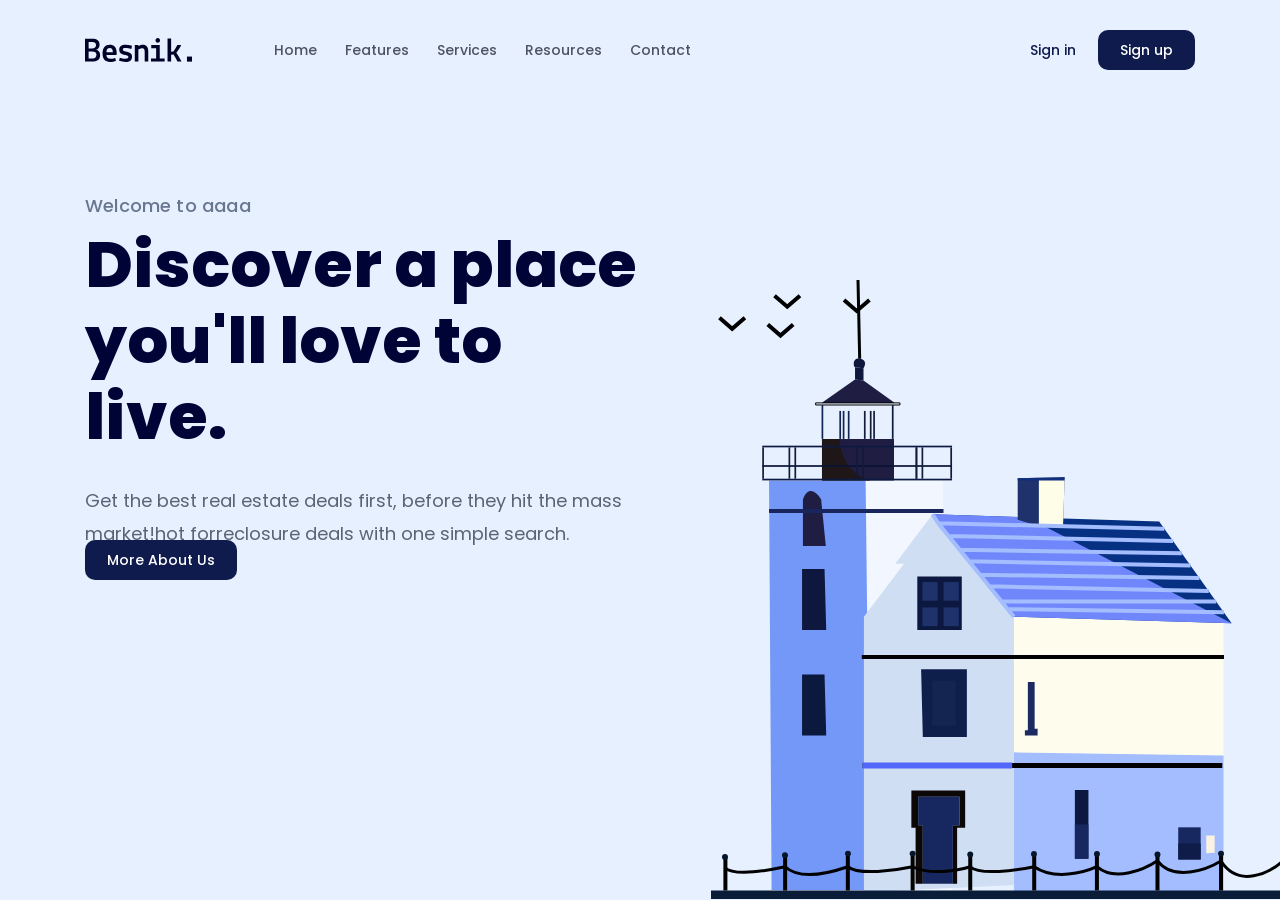
<file: index.html>
<!DOCTYPE html>
<html lang="en">
<head>
    <meta charset="UTF-8">
    <meta name="viewport" content="width=device-width, initial-scale=1.0">
    <title>Project pratice</title>
    <link rel="stylesheet" href="./assets/css/reset.css">
    <link rel="stylesheet" href="./assets/fonts/stylesheet.css">
    <link rel="stylesheet" href="./assets/css/styles.css">
    
</head>
<body>
    <main>
        <!-- header -->
        <header class="header">
            <div class="content">
                <nav class="navbar">
                    <!-- logo -->
                    <img src="./assets/images/Logo.svg" alt="Logo cua thuong hieu">
                    <!-- Navigation -->
                    <ul>
                        <li><a href="#!">Home</a></li>
                        <li><a href="#!">Features</a></li>
                        <li><a href="#!">Services</a></li>
                        <li><a href="#!">Resources</a></li>
                        <li><a href="#!">Contact</a></li>
                    </ul>
                    <!-- action -->
                    <div class="actions">
                        <a href="#!" class="action-link">Sign in</a>
                        <a href="#!" class="btn action-btn">Sign up</a>
                    </div>
                </nav>

                <div class="hero">
                    <div class="info">
                        <p class="sub-title">Welcome to aaaa</p>
                        <h1 class="title">Discover a place you'll love to live.</h1>
                        <p class="desc">Get the best real estate deals first, 
                        before they hit the mass market!hot forreclosure deals with one simple search.</p>
                        <!-- call to action -->
                        <a href="" class="btn hero-cta">More About Us</a>
                    </div> 
                    <img src="./assets/images/hero-image.svg" alt="" class="hero-img">
                </div>
            </div>
        </header>
    </main>
</body>
</html>
</file>
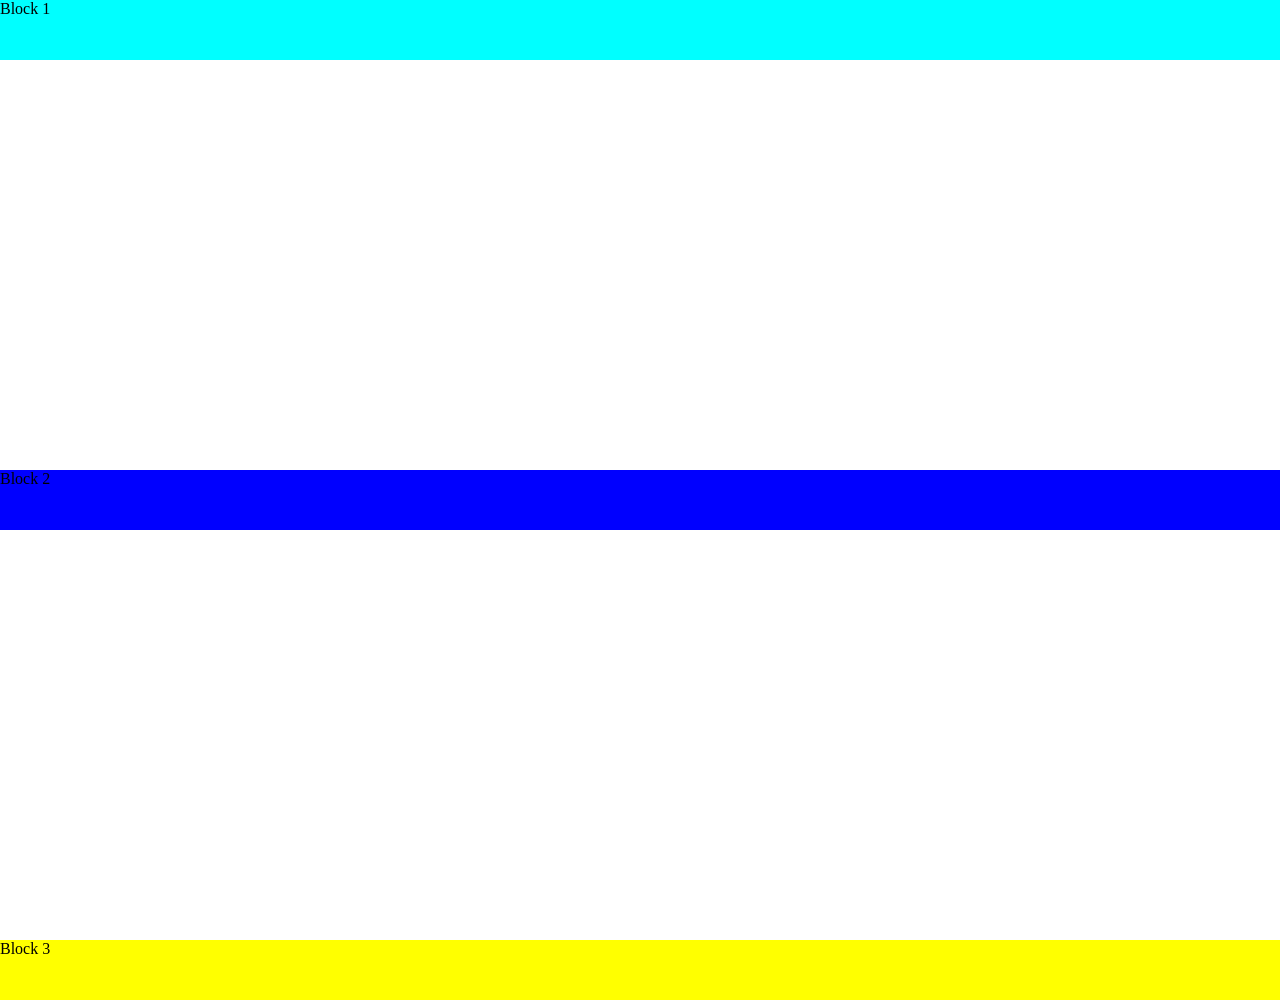
<file: theory.html>
<!DOCTYPE html>
<html lang="en">
<head>
    <meta charset="UTF-8">
    <meta name="viewport" content="width=device-width, initial-scale=1.0">
    <title>Document</title>
</head>
<style>
* {
    margin: 0;
}
.item {
    height: 60px;
}
.item-1{
    background-color: aqua;
}
.item-2{
    background-color: blue;
}
.item-3{
    background-color: yellow;
}
.container{
    display: flex;
    flex-direction: column;
    justify-content: space-between;
    height: 1000px;
}
</style>
<!-- 

-->
<body>
    <div class="container">
        <div class="item item-1">Block 1</div>
        <div class="item item-2">Block 2</div>
        <div class="item item-3">Block 3</div>
    </div>
</body>
</html>
</file>
<file: assets/fonts/stylesheet.css>
@font-face {
    font-family: 'Poppins';
    src: url('Poppins-Black.woff2') format('woff2'),
        url('Poppins-Black.woff') format('woff');
    font-weight: 900;
    font-style: normal;
    font-display: swap;
}

@font-face {
    font-family: 'Poppins';
    src: url('Poppins-Bold.woff2') format('woff2'),
        url('Poppins-Bold.woff') format('woff');
    font-weight: bold;
    font-style: normal;
    font-display: swap;
}

@font-face {
    font-family: 'Poppins';
    src: url('Poppins-BlackItalic.woff2') format('woff2'),
        url('Poppins-BlackItalic.woff') format('woff');
    font-weight: 900;
    font-style: italic;
    font-display: swap;
}

@font-face {
    font-family: 'Poppins';
    src: url('Poppins-ExtraBold.woff2') format('woff2'),
        url('Poppins-ExtraBold.woff') format('woff');
    font-weight: bold;
    font-style: normal;
    font-display: swap;
}

@font-face {
    font-family: 'Poppins';
    src: url('Poppins-ExtraBoldItalic.woff2') format('woff2'),
        url('Poppins-ExtraBoldItalic.woff') format('woff');
    font-weight: bold;
    font-style: italic;
    font-display: swap;
}

@font-face {
    font-family: 'Poppins';
    src: url('Poppins-BoldItalic.woff2') format('woff2'),
        url('Poppins-BoldItalic.woff') format('woff');
    font-weight: bold;
    font-style: italic;
    font-display: swap;
}

@font-face {
    font-family: 'Poppins';
    src: url('Poppins-ExtraLight.woff2') format('woff2'),
        url('Poppins-ExtraLight.woff') format('woff');
    font-weight: 200;
    font-style: normal;
    font-display: swap;
}

@font-face {
    font-family: 'Poppins';
    src: url('Poppins-ExtraLightItalic.woff2') format('woff2'),
        url('Poppins-ExtraLightItalic.woff') format('woff');
    font-weight: 200;
    font-style: italic;
    font-display: swap;
}

@font-face {
    font-family: 'Poppins';
    src: url('Poppins-Italic.woff2') format('woff2'),
        url('Poppins-Italic.woff') format('woff');
    font-weight: normal;
    font-style: italic;
    font-display: swap;
}

@font-face {
    font-family: 'Poppins';
    src: url('Poppins-Light.woff2') format('woff2'),
        url('Poppins-Light.woff') format('woff');
    font-weight: 300;
    font-style: normal;
    font-display: swap;
}

@font-face {
    font-family: 'Poppins';
    src: url('Poppins-Medium.woff2') format('woff2'),
        url('Poppins-Medium.woff') format('woff');
    font-weight: 500;
    font-style: normal;
    font-display: swap;
}

@font-face {
    font-family: 'Poppins';
    src: url('Poppins-LightItalic.woff2') format('woff2'),
        url('Poppins-LightItalic.woff') format('woff');
    font-weight: 300;
    font-style: italic;
    font-display: swap;
}

@font-face {
    font-family: 'Poppins';
    src: url('Poppins-MediumItalic.woff2') format('woff2'),
        url('Poppins-MediumItalic.woff') format('woff');
    font-weight: 500;
    font-style: italic;
    font-display: swap;
}

@font-face {
    font-family: 'Poppins';
    src: url('Poppins-Regular.woff2') format('woff2'),
        url('Poppins-Regular.woff') format('woff');
    font-weight: normal;
    font-style: normal;
    font-display: swap;
}

@font-face {
    font-family: 'Poppins';
    src: url('Poppins-SemiBold.woff2') format('woff2'),
        url('Poppins-SemiBold.woff') format('woff');
    font-weight: 600;
    font-style: normal;
    font-display: swap;
}

@font-face {
    font-family: 'Poppins';
    src: url('Poppins-SemiBoldItalic.woff2') format('woff2'),
        url('Poppins-SemiBoldItalic.woff') format('woff');
    font-weight: 600;
    font-style: italic;
    font-display: swap;
}

@font-face {
    font-family: 'Poppins';
    src: url('Poppins-Thin.woff2') format('woff2'),
        url('Poppins-Thin.woff') format('woff');
    font-weight: 100;
    font-style: normal;
    font-display: swap;
}

@font-face {
    font-family: 'Poppins';
    src: url('Poppins-ThinItalic.woff2') format('woff2'),
        url('Poppins-ThinItalic.woff') format('woff');
    font-weight: 100;
    font-style: italic;
    font-display: swap;
}
</file>
<file: assets/css/styles.css>
* {
    box-sizing: border-box;
}
html {
    font-size: 62.5%; 
}
body {
    font-size: 1.6rem;
    font-family: "Poppins", sans-serif;
}
:root {
    --primay-color: #0F1B4C;
}
/* Common */
.content {
    width: 1110px;
    max-width: calc(100% - 48px);
    margin-left: auto;
    margin-right: auto;
}

a {
    text-decoration: none;
}

.btn {
    color: #fff;
    text-align: center;
    padding: 10px 22px;
    background-color: var(--primay-color);
    border-radius: 10px;
    font-weight: 500;
    font-size: 1.4rem;
    line-height: 2.1rem;
}
.btn:hover {
    opacity: 0.8;
}
/* Header */
.header {
    height: 100vh;
    background: #E6F0FF ;
    position: relative;
}
.navbar  {
    display: flex;
    align-items: center;
    padding-top: 38px;
}
.navbar ul {
    display: flex;
    margin-left: 68px;
}
.navbar .actions {
    margin-left: auto;
}
.navbar ul a {
    font-weight: 500;
    font-size: 1.4rem;
    color: #4F5361;
    padding: 9px 14px;
}
.navbar .action-link {
    color: var(--primay-color);
    font-size: 1.4rem;
    font-weight: 500;
    margin-right: 18px;
}

.hero {
    margin-top: 130px;
}
.hero .info {
    width: 51%;
}
.hero .sub-title {
    font-weight: 500;
    font-size: 1.8rem;
    line-height: 1.5;
    letter-spacing: 0.01em;
    color: #687690;
}
.hero .title {
    color: #000336;
    margin-top: 8px;
    font-weight: 700;
    font-size: 6.4rem;
    line-height: 1.19;
}

.hero .desc {
    margin-top: 30px;
    font-weight: 400;
    font-size: 1.8rem;
    line-height: 1.78;
    color: #5A6473;
}
.hero-cta {
    margin-top: 40px;
    min-width: 170px;
}
.hero-img {
    position: absolute;
    bottom: 0;
    right: calc((100vw - 1110px)/2 - 100px);
}
</file>
